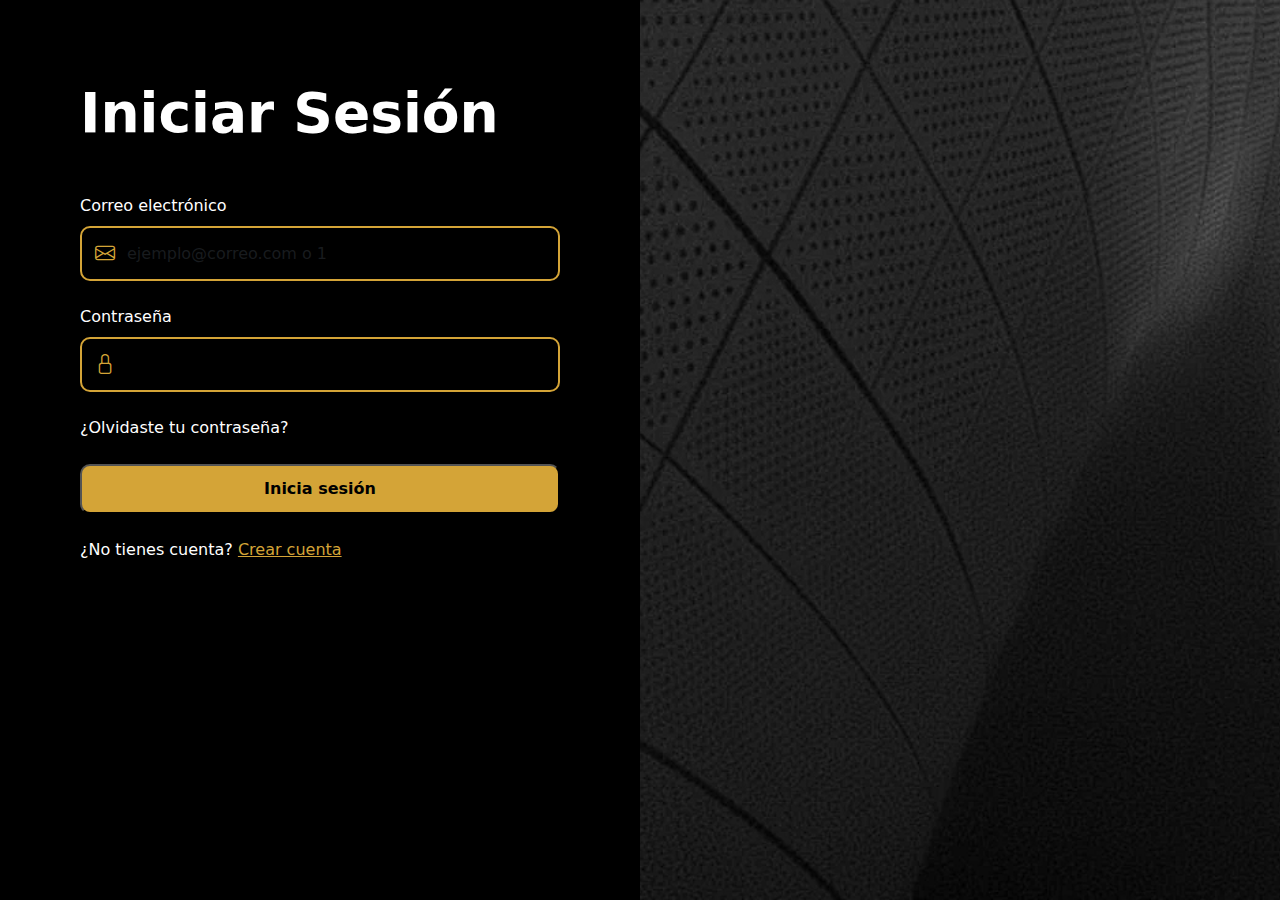
<file: index.html>
<!DOCTYPE html>
<html lang="en">
<head>
    <meta charset="UTF-8">
    <meta name="viewport" content="width=device-width, initial-scale=1.0">
    <title>Iniciar Sesión</title>
    <link href="https://cdn.jsdelivr.net/npm/bootstrap@5.3.2/dist/css/bootstrap.min.css" rel="stylesheet">
    <link href="https://cdn.jsdelivr.net/npm/bootstrap-icons@1.11.1/font/bootstrap-icons.css" rel="stylesheet">

    <style>
        body {
            margin: 0;
            padding: 0;
            background-color: black;
            color: white;
            height: 100vh;
            overflow: hidden;
        }

        .left-section {
            padding: 80px;
        }

        .right-section {
            background-image: url('login.png'); 
            background-size: cover;
            background-position: center;
            height: 100vh;
        }

        .input-custom {
            background-color: black !important;
            border: 2px solid #d4a437 !important;
            padding-left: 45px;
            color: white !important;
            height: 55px;
            border-radius: 10px;
        }

        .input-icon {
            position: absolute;
            left: 15px;
            top: 50%;
            transform: translateY(-50%);
            font-size: 20px;
            color: #d4a437;
        }

        .btn-login {
            background-color: #d4a437;
            color: black;
            font-weight: 600;
            height: 50px;
            border-radius: 10px;
            width: 100%;
        }

        input:-webkit-autofill {
            background-color: transparent !important;
            -webkit-box-shadow: 0 0 0 30px black inset !important;
            -webkit-text-fill-color: white !important;
        }

        .form-control,
        .form-control:focus {
            background-color: black !important;
            color: white !important;
            border: none;
            box-shadow: none;
        }

        .error-text {
            color: #ff6b6b;
            font-size: 15px;
            margin-bottom: 10px;
        }
    </style>
</head>

<body>

<div class="row g-0">
    <div class="col-md-6 left-section">
        <h1 class="mb-5" style="font-size: 55px; font-weight: 600;">Iniciar Sesión</h1>

        <div id="errorBox"></div>

        <form id="loginForm">

            <label class="mb-2">Correo electrónico</label>
            <div class="position-relative mb-4">
                <i class="bi bi-envelope input-icon"></i>
                <input type="text" id="email" class="form-control input-custom" placeholder="ejemplo@correo.com o 1">
            </div>

            <label class="mb-2">Contraseña</label>
            <div class="position-relative mb-4">
                <i class="bi bi-lock input-icon"></i>
                <input type="password" id="password" class="form-control input-custom">
            </div>

            <a href="restablecer_contra.html" style="color: white; text-decoration: none;">
                ¿Olvidaste tu contraseña?
            </a>

            <button type="submit" class="btn-login mt-4">Inicia sesión</button>

            <p class="mt-4">¿No tienes cuenta?
                <a href="registro.html" style="color: #d4a437;">Crear cuenta</a>
            </p>
        </form>
    </div>

    <div class="col-md-6 right-section"></div>
</div>

<script>
    document.getElementById("loginForm").addEventListener("submit", function(e){
        e.preventDefault();

        let correo = document.getElementById("email").value.trim();
        let contraseña = document.getElementById("password").value.trim();
        let cajaError = document.getElementById("errorBox");
        cajaError.innerHTML = "";

        if(correo === "" || contraseña === ""){
            cajaError.innerHTML = "<p class='error-text'>Llena todos los campos.</p>";
            return;
        }

        // Credenciales de emergencia / prueba (¡solo para desarrollo!)
        const usuarioPrueba = "1";
        const contraPrueba  = "1";

        if (correo === usuarioPrueba && contraseña === contraPrueba) {
            console.log("Acceso con credenciales de emergencia");

            // Datos ficticios para que el dashboard no se rompa
            localStorage.setItem("usuarioNombre", "Usuario");
            localStorage.setItem("usuarioApellidoP", "Prueba");
            localStorage.setItem("usuarioApellidoM", "Emergency");
            localStorage.setItem("usuarioRol", "1");           // o "admin" si tu sistema lo espera como texto
            localStorage.setItem("user", JSON.stringify({
                nombre: "Usuario",
                apellido_p: "Prueba",
                apellido_m: "Emergency",
                id_rol: 1,
                correo: "emergency@prueba.local"
            }));

            window.location.href = "dashboard.html";
            return;
        }

        // Validación de correo (solo si NO es el usuario de prueba)
        const validarCorreo = /^[^\s@]+@[^\s@]+\.[^\s@]+$/;
        if (!validarCorreo.test(correo)) {
            cajaError.innerHTML = "<p class='error-text'>Ingresa un correo válido.</p>";
            return;
        }

        if (contraseña.length < 6) {
            cajaError.innerHTML = "<p class='error-text'>La contraseña debe tener mínimo 6 caracteres.</p>";
            return;
        }

        // ---------------------------------
        //  LOGIN NORMAL (API)
        // ---------------------------------
        fetch("http://auraa.ddns.net:8000/getusuarios")
            .then(response => response.json())
            .then(lista => {

                const usuarioEncontrado = lista.find(u => 
                    u.correo === correo && u.contra === contraseña
                );

                if (usuarioEncontrado) {
                    console.log("Usuario encontrado:", usuarioEncontrado);

                    localStorage.setItem("usuarioNombre", usuarioEncontrado.nombre);
                    localStorage.setItem("usuarioApellidoP", usuarioEncontrado.apellido_p);
                    localStorage.setItem("usuarioApellidoM", usuarioEncontrado.apellido_m);
                    localStorage.setItem("usuarioRol", usuarioEncontrado.id_rol);
                    localStorage.setItem("user", JSON.stringify(usuarioEncontrado));

                    window.location.href = "dashboard.html";
                } else {
                    cajaError.innerHTML = "<p class='error-text'>Correo o contraseña incorrectos.</p>";
                }
            })
            .catch(error => {
                console.error("Error al conectar a la API:", error);
                cajaError.innerHTML = "<p class='error-text'>Error al conectar con el servidor.</p>";
            });

    });
</script>

</body>
</html>
</file>
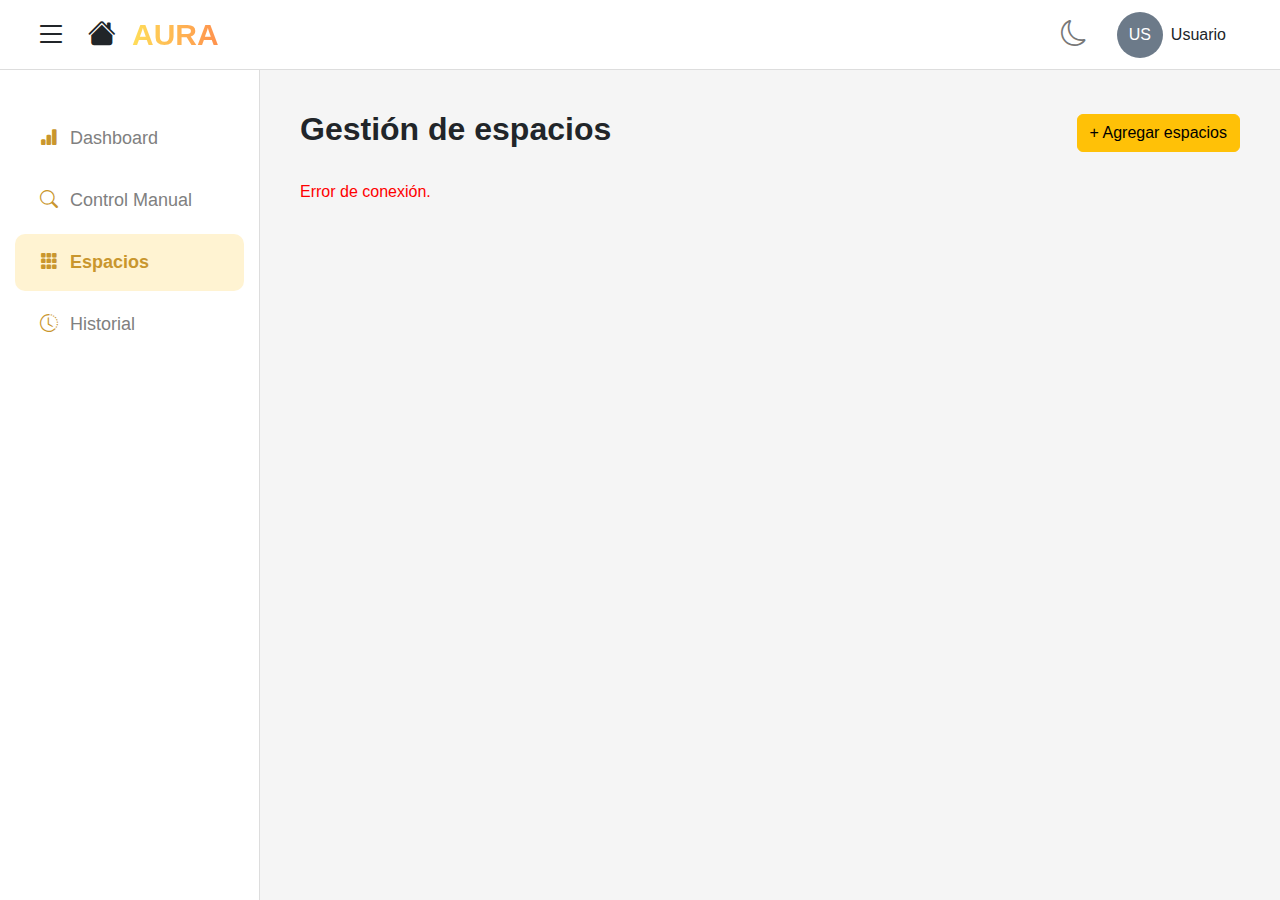
<file: gestion_espacios.html>
<!DOCTYPE html>
<html lang="es">
<head>
    <meta charset="UTF-8">
    <meta name="viewport" content="width=device-width, initial-scale=1.0">
    <title>AURA — Gestión de Espacios</title>
    <link rel="stylesheet" href="aurastyle.css">

    <link href="https://cdn.jsdelivr.net/npm/bootstrap@5.3.0/dist/css/bootstrap.min.css" rel="stylesheet">
    <link href="https://cdn.jsdelivr.net/npm/bootstrap-icons@1.10.5/font/bootstrap-icons.css" rel="stylesheet">

    <style>

        body {
            background-color: #f5f5f5;
            font-family: "Poppins", sans-serif;
            transition: 0.3s ease;
        }

        body.dark-mode {
            background-color: #111;
            color: #e6e6e6;
        }

        /* TOPBAR */
        .topbar {
            width: 100%;
            height: 70px;
            background: white;
            border-bottom: 1px solid #ddd;
            display: flex;
            align-items: center;
            padding: 0 30px;
            position: fixed;
            top: 0;
            left: 0;
            z-index: 10;
            transition: 0.3s ease;
        }

        /* Hover del botón hamburguesa */
#btnMenu {
    transition: .25s ease;
    border-radius: 8px;
    padding: 5px;
}

#btnMenu:hover {
    background: #f0f0f0;      /* claro */
    color: var(--gold-dark);
}

body.dark-mode #btnMenu:hover {
    background: #222;         /* oscuro */
    color: var(--gold-darkmode-text);
}

/* Hover del botón de modo oscuro */
#toggleDark {
    transition: .25s ease;
    padding: 6px;
    border-radius: 8px;
}

#toggleDark:hover {
    background: #f0f0f0;
    color: var(--gold-dark) !important;
}

body.dark-mode #toggleDark:hover {
    background: #222;
    color: var(--gold-darkmode-text) !important;
}



        body.dark-mode .topbar {
            background: #1a1a1a;
            border-bottom: 1px solid #333;
        }

        .logo-aura {
            font-size: 30px;
            font-weight: 700;
            background: linear-gradient(90deg, #FFDE59, #FF914D);
            -webkit-background-clip: text;
            -webkit-text-fill-color: transparent;
        }

        /* LUNA */
        .icon-darkmode {
            font-size: 26px;
            cursor: pointer;
            color: #777 !important;
            transition: 0.3s;
        }
        body.dark-mode .icon-darkmode {
            color: #ddd !important;
        }

        /*  SIDEBAR */
        .sidebar {
            width: 260px;
            background: white;
            position: fixed;
            top: 70px;
            bottom: 0;
            left: 0;
            border-right: 1px solid #ddd;
            padding-top: 35px;
            transition: 0.3s ease;
        }

        body.dark-mode .sidebar {
            background: #1a1a1a;
            border-right: 1px solid #333;
        }

        .sidebar a {
            color: #808080;
            font-size: 18px;
            padding: 15px 25px;
            display: flex;
            align-items: center;
            gap: 12px;
            text-decoration: none;
            border-radius: 10px;
            margin: 5px 15px;
            transition: 0.2s;
        }

        .sidebar a:hover {
            background: #f1f1f1;
        }

        body.dark-mode .sidebar a:hover {
            background: #222;
            color: #ddd;
        }

        .sidebar a.active {
            background: #FFF3D2;
            font-weight: 600;
            color: #C9962D;
        }

        body.dark-mode .sidebar a.active {
            background: #332b18;
            color: #e3c27d;
        }

        /*MAIN CONTENT */
        .main-content {
            margin-left: 260px;
            padding: 110px 40px;
        }

        .card-panel {
            background: white;
            border-radius: 18px;
            padding: 25px;
            box-shadow: 0 2px 8px rgba(0,0,0,0.08);
            min-height: 600px;
            transition: 0.3s;
        }

        body.dark-mode .card-panel {
            background: #1a1a1a;
            box-shadow: 0 2px 8px rgba(255,255,255,0.05);
        }

        /* FILTROS PARA QUE QUEDE BONISS */
        .filters-row {
            display: flex;
            flex-wrap: wrap;
            gap: 12px;
            margin-bottom: 15px;
        }

        .filter-box {
            background: white;
            padding: 6px 12px;
            border-radius: 25px;
            border: 1px solid #dedede;
            min-width: 160px;
            transition: 0.3s;
        }

        body.dark-mode .filter-box {
            background: #222;
            border-color: #444;
            color: #eee;
        }

        .filter-box select,
        .filter-box input {
            font-size: 13px;
            border: none;
            outline: none;
            background: transparent;
            color: inherit;
        }

        /* --------------------------
           BOTONES CSV / PDF
        --------------------------- */
        body.dark-mode .btn-success {
            background: #226622;
            border-color: #226622;
        }

        body.dark-mode .btn-danger {
            background: #772222;
            border-color: #772222;
        }

        /*TABLA OSCURA*/

        .tabla-dark {
            margin-top: 20px;
            background: white;
            padding: 20px;
            border-radius: 16px;
            border: 1px solid #ddd;
            overflow-y: auto;
            max-height: 430px;
            transition: 0.3s;
        }

        body.dark-mode .tabla-dark {
            background: #111;
            border: 1px solid #333;
        }

        .tabla-oscura {
            width: 100%;
            border-collapse: collapse;
        }

        .tabla-oscura th {
            background: #fafafa;
            padding: 14px;
            font-weight: bold;
            border-bottom: 2px solid #ccc;
            text-align: left;
        }

        body.dark-mode .tabla-oscura th {
            background: #222;
            border-bottom: 2px solid #444;
            color: #f5f5f5;
        }

        .tabla-oscura td {
            padding: 12px;
            border-bottom: 1px solid #eee;
        }

        body.dark-mode .tabla-oscura td {
            border-bottom: 1px solid #333;
            color: #e6e6e6;
        }

        .tabla-oscura tbody tr:hover {
            background: #f1f1f1;
        }

        body.dark-mode .tabla-oscura tbody tr:hover {
            background: #292929;
        }

        /* -----------------------------------------
   TARJETAS — MODO CLARO / MODO OSCURO
------------------------------------------ */

.space-card {
    background: white;
    border-radius: 18px;
    box-shadow: 0 2px 10px rgba(0,0,0,0.08);
    transition: 0.3s ease;
}

/* MODO OSCURO */
body.dark-mode .space-card {
    background: #1a1a1a;
    box-shadow: 0 2px 10px rgba(255,255,255,0.05);
    color: #e6e6e6;
}

/* Textos internos */
body.dark-mode .space-card p,
body.dark-mode .space-card h5 {
    color: #e6e6e6 !important;
}

/* Etiqueta de estado (Activo) */
.space-card .status-tag {
    background: #D9D9D9;
    color: #333;
    padding: 5px 12px;
    border-radius: 12px;
    font-size: 13px;
    font-weight: 600;
}

body.dark-mode .space-card .status-tag {
    background: #333;
    color: #eee;
}

/* Estado ambiental */
.space-card .estado-verde {
    color: green;
    font-weight: 600;
}

.space-card .estado-naranja {
    color: #E67E22;
    font-weight: 600;
}

.space-card .estado-rojo {
    color: #C0392B;
    font-weight: 600;
}

/* Estados en modo oscuro */
body.dark-mode .space-card .estado-verde {
    color: #7DFF7D !important;
}

body.dark-mode .space-card .estado-naranja {
    color: #FFB266 !important;
}

body.dark-mode .space-card .estado-rojo {
    color: #FF8080 !important;
}

/* Botón eliminar */
body.dark-mode .space-card .btn-danger {
    background: #552222 !important;
    color: #ffb3b3 !important;
    border: none !important;
}

/* ⭐ COLORES DORADOS */
:root {
    --gold-light: #FFF3D2;
    --gold-dark: #C9962D;
    --gold-darkmode-bg: #332b18;
    --gold-darkmode-text: #e3c27d;
}

/* ==========================
   MENÚ LATERAL — INTERACCIONES
========================== */

/* Hover: se vuelve dorado */
.sidebar a:hover {
    background: var(--gold-light) !important;
    color: var(--gold-dark) !important;
}

/* Hover en modo oscuro */
body.dark-mode .sidebar a:hover {
    background: var(--gold-darkmode-bg) !important;
    color: var(--gold-darkmode-text) !important;
}

/* Activo: queda dorado permanentemente */
.sidebar a.active {
    background: var(--gold-light) !important;
    color: var(--gold-dark) !important;
    font-weight: 600;
}

/* Activo en modo oscuro */
body.dark-mode .sidebar a.active {
    background: var(--gold-darkmode-bg) !important;
    color: var(--gold-darkmode-text) !important;
}

/* Ocultar sidebar en modo contraído */
        .sidebar.closed {
            left: -260px;
        }

/* Cuando el sidebar se cierra, el contenido se recorre */
        .main-content.closed {
            margin-left: 0 !important;
        }

    </style>


</head>

        <body>

    <!-- TOPBAR -->
            <div class="topbar d-flex justify-content-between">
                <div class="d-flex align-items-center gap-3">
                    <i id="btnMenu" class="bi bi-list fs-2" style="cursor:pointer;"></i>
                    <i class="bi bi-house-fill fs-3"></i>
                    <span class="logo-aura">AURA</span>
                </div>

                <div class="d-flex align-items-center gap-4">
            <!-- ICONO DE LUNA -->
                    <i class="bi bi-moon icon-darkmode" id="toggleDark"></i>

                    <div class="d-flex align-items-center gap-2">
                        <div id="circuloUsuario" 
                            style="background:#6C7A89; color:white; border-radius:50%; width:46px; height:46px; display:flex; justify-content:center; align-items:center;">
                            US
                        </div>

                        <span id="nombreUsuario">Usuario</span>
                    </div>

                    <i></i>
                </div>
            </div>

    <!-- SIDEBAR -->
            <div class="sidebar">
                <a href="dashboard.html"><i class="bi bi-bar-chart-fill" style="color:#C9962D;"></i> Dashboard</a>
                <a href="control_maual.html"><i class="bi bi-search" style="color:#C9962D;"></i> Control Manual</a>
                <a class="active" href="gestion_espacios.html"><i class="bi bi-grid-3x3-gap-fill" style="color:#C9962D;"></i> Espacios</a>
                <a href="historial_reportes.html"><i class="bi bi-clock-history" style="color:#C9962D;"></i> Historial</a>
            </div>

    <!-- CONTENIDO -->
     
            <div class="main-content">

    <!-- TÍTULO + BOTÓN -->
            <div class="d-flex justify-content-between align-items-center mb-4">
                <h2 style="font-weight:700;">Gestión de espacios</h2>

                <button id="btnMostrarForm" class="btn btn-warning"> + Agregar espacios</button>

            </div>

            <div id="formEspacio" style="display:none;" class="mt-4">

    <h3>Nuevo Espacio</h3>

    <input type="text" id="nombre" placeholder="Nombre del espacio" class="form-control mb-2">
    <input type="text" id="planta" placeholder="Planta" class="form-control mb-2">
    <input type="number" id="capacidad" placeholder="Capacidad" class="form-control mb-2">
    <input type="number" id="id_usuario" placeholder="ID del usuario encargado" class="form-control mb-3">

    <button id="btnAgregar" class="btn btn-success">Guardar espacio</button>

    <div id="msg" class="mt-3"></div>
</div>


    <!-- TARJETA DEL ESPACIO -->
     <div class="cards-container d-flex flex-wrap gap-4">
            <div class="space-card p-4 mb-4" 
                style="width:420px;">

        <!-- HEADER DE TARJETA -->
                <div class="d-flex justify-content-between align-items-center mb-2">
                    <h5 style="font-weight:600; margin:0;">Oficina A</h5>

                    <span style="
                        background:#539453;
                        padding:5px 12px;
                        border-radius:12px;
                        font-size:13px;
                        font-weight:600;
                    " class="status-tag">
                        Activo
                    </span>
                </div>

        <!-- SUBINFO -->
                <p class="m-0" style="font-size:14px; opacity:0.8;">
                    Planta: 2 | Capacidad: 8 personas
                </p>

                <div class="mt-3">
                    <p class="m-1"><strong>Sensores:</strong> <span>5 activos</span></p>
                    <p class="m-1"><strong>Dispositivos:</strong> <span>4 conectados</span></p>
                    <p class="m-1">
                        <strong>Estado Ambiental:</strong> 
                        <span style="color:green; font-weight:600;" class="estado-verde">Óptimo</span>
                    </p>
                </div>

        <!-- BOTONES -->
                <div class="d-flex gap-3 mt-3">
                    <button class="btn btn-primary"
                            style="padding:6px 14px; border-radius:8px;">
                        <i class="bi bi-pencil-square"></i> Editar
                    </button>

                    <button class="btn btn-danger"
                            style="padding:6px 14px; border-radius:8px; background:#F8D7DA; border:none; color:#C0392B;">
                        <i class="bi bi-trash"></i> Eliminar
                    </button>
                </div>

            </div>

            <!-- TARJETA 2 — AULA 1 -->
<div class="space-card p-4 mb-4"
     style="width:420px;">

    <!-- HEADER -->
    <div class="d-flex justify-content-between align-items-center mb-2">
        <h5 style="font-weight:600; margin:0;">Aula 1</h5>

        <span style="
            background:#539453;
            padding:5px 12px;
            border-radius:12px;
            font-size:13px;
            font-weight:600;
        ">
            Activo
        </span>
    </div>

    <!-- SUBINFO -->
    <p class="m-0" style="font-size:14px; opacity:0.8;">
        Planta: 1 | Capacidad: 30 personas
    </p>

    <div class="mt-3">
        <p class="m-1"><strong>Sensores:</strong> 5 activos</p>
        <p class="m-1"><strong>Dispositivos:</strong> 6 conectados</p>
        <p class="m-1">
            <strong>Estado Ambiental:</strong>
            <span style="color:#E67E22; font-weight:600;" class="estado-naranja">Regular</span>
        </p>
    </div>

    <!-- BOTONES -->
    <div class="d-flex gap-3 mt-3">
        <button class="btn btn-primary"
                style="padding:6px 14px; border-radius:8px;">
            <i class="bi bi-pencil-square"></i> Editar
        </button>

        <!-- <button class="btn btn-danger"
                style="padding:6px 14px; border-radius:8px; background:#F8D7DA; border:none; color:#C0392B;">
            <i class="bi bi-trash"></i> Eliminar
        </button> -->
    </div>

</div>


            </div> <!-- FIN DEL CONTAINER -->

        </div>


    
    <!-- SCRIPT MODO OSCURO -->
    <script>
(function () {
    const toggle = document.getElementById("toggleDark");
    if (!toggle) return; // por si no existe el elemento

    // 1) Al cargar la página: aplica el tema guardado
    const isDark = localStorage.getItem("modo-oscuro") === "true";
    if (isDark) {
        document.body.classList.add("dark-mode");
        // opcional: cambia el icono si usas iconos (ejemplo con bootstrap icons)
        if (toggle.classList.contains('bi-moon')) toggle.classList.replace('bi-moon', 'bi-sun');
    } else {
        // asegurar icono correcto cuando no está en dark
        if (toggle.classList.contains('bi-sun')) toggle.classList.replace('bi-sun', 'bi-moon');
    }

    // 2) Manejador de clic: alterna clase y guarda estado
    toggle.addEventListener('click', () => {
        const nowDark = document.body.classList.toggle('dark-mode');
        localStorage.setItem('modo-oscuro', nowDark);

        // opcional: cambiar icono entre luna/sol si usas clases bi
        if (nowDark) {
            if (toggle.classList.contains('bi-moon')) toggle.classList.replace('bi-moon', 'bi-sun');
        } else {
            if (toggle.classList.contains('bi-sun')) toggle.classList.replace('bi-sun', 'bi-moon');
        }
    });
})();
</script>


<script>
    const btnMenu = document.getElementById("btnMenu");
    const sidebar = document.querySelector(".sidebar");
    const mainContent = document.querySelector(".main-content");

    btnMenu.addEventListener("click", () => {
        sidebar.classList.toggle("closed");
        mainContent.classList.toggle("closed");
    });
</script>

<script>
async function cargarEspacios() {
    const contenedor = document.querySelector(".cards-container");

    // Limpiar contenido previo (importante para refrescar)
    contenedor.innerHTML = "<p style='color:gray;'>Cargando espacios...</p>";

    try {
        const respuesta = await fetch("http://auraa.ddns.net:8000/getespacios", {
            method: "GET",
            headers: { "Content-Type": "application/json" }
        });

        if (!respuesta.ok) {
            contenedor.innerHTML = "<p style='color:red;'>Error al obtener espacios.</p>";
            return;
        }

        const datos = await respuesta.json();

        // Limpiar ya con datos reales
        contenedor.innerHTML = "";

        if (datos.length === 0) {
            contenedor.innerHTML = "<p style='color:gray;'>No hay espacios registrados.</p>";
            return;
        }

        datos.forEach(espacio => {
            const card = document.createElement("div");
            card.classList.add("space-card", "p-4", "mb-4");
            card.style.width = "420px";

            card.innerHTML = `
                <div class="d-flex justify-content-between align-items-center mb-2">
                    <h5 style="font-weight:600; margin:0;">${espacio.nombre}</h5>

                    <span class="status-tag"
                        style="background:#539453; padding:5px 12px; border-radius:12px; font-size:13px; font-weight:600;">
                        Activo
                    </span>
                </div>

                <p class="m-0" style="font-size:14px; opacity:0.8;">
                    Planta: ${espacio.planta} | Capacidad: ${espacio.capacidad} personas
                </p>

                <div class="mt-3">
                    <p class="m-1"><strong>ID de espacio:</strong> ${espacio.id_espacio}</p>
                    <p class="m-1"><strong>ID usuario dueño:</strong> ${espacio.id_usuario}</p>
                </div>

                <div class="d-flex gap-3 mt-3">
                    <button class="btn btn-primary"
        style="padding:6px 14px; border-radius:8px;"
        onclick="editarEspacio(${espacio.id_espacio})">
    <i class="bi bi-pencil-square"></i> Editar
</button>


                   
                </div>
            `;

            contenedor.appendChild(card);
        });

    } catch (error) {
        console.error("Error al cargar espacios:", error);
        contenedor.innerHTML = "<p style='color:red;'>Error de conexión.</p>";
    }
}

//   FUNCIÓN PARA ELIMINAR ESPACIOS
function eliminarEspacio(id_espacio) {

    if (!confirm("¿Seguro que quieres eliminar este espacio?")) return;

    // 1️⃣ Primero obtenemos los DATOS DEL ESPACIO
    fetch("http://auraa.ddns.net:8000/getespacio", {
        method: "POST",
        headers: { "Content-Type": "application/json" },
        body: JSON.stringify({ id_espacio: id_espacio })
    })
    .then(res => res.json())
    .then(espacio => {

        // 2️⃣ Extraemos cada campo individualmente
        const id     = espacio.id_espacio;
        const nombre = espacio.nombre;
        const planta = espacio.planta;
        const capacidad = espacio.capacidad;
        const id_usuario = espacio.id_usuario;

        console.log("ID:", id);
        console.log("Nombre:", nombre);
        console.log("Planta:", planta);
        console.log("Capacidad:", capacidad);
        console.log("Usuario:", id_usuario);

        // 3️⃣ Enviamos todos los campos UNO POR UNO al backend
        return fetch("http://auraa.ddns.net:8000/delespacio", {
            method: "POST",
            headers: { "Content-Type": "application/json" },
            body: JSON.stringify({
                id_espacio: id,
                nombre: nombre,
                planta: planta,
                capacidad: capacidad,
                id_usuario: id_usuario
            })
        });

    })
    .then(res => res.json())
    .then(data => {
        console.log("Respuesta del backend al eliminar:", data);
        alert(data.mensaje || "Espacio eliminado.");
        cargarEspacios();
    })
    .catch(error => {
        console.error("Error al eliminar:", error);
        alert("Error al intentar eliminar el espacio.");
    });

}







// Llamar la API al cargar la página
document.addEventListener("DOMContentLoaded", cargarEspacios);
</script>

<script>
const nombre = localStorage.getItem("usuarioNombre") || "";
const apellido = localStorage.getItem("usuarioApellido") || "";

// Elementos
const spanUsuario = document.getElementById("nombreUsuario");
const circulo = document.getElementById("circuloUsuario");

// Mostrar nombre completo
let nombreCompleto = nombre;
if (apellido) nombreCompleto += " " + apellido;
spanUsuario.textContent = nombreCompleto || "Usuario";

// Función para obtener dos iniciales siempre
function obtenerIniciales(nombre, apellido) {
    let iniciales = "";

    if (nombre && apellido) {
        // Caso normal: nombre + apellido
        iniciales = nombre.charAt(0) + apellido.charAt(0);
    } else if (nombre) {
        // Solo nombre
        iniciales = nombre.substring(0, 2);
    } else if (apellido) {
        // Solo apellido
        iniciales = apellido.substring(0, 2);
    } else {
        // Ninguno
        iniciales = "US";
    }

    return iniciales.toUpperCase();
}

// Mostrar iniciales en el círculo
circulo.textContent = obtenerIniciales(nombre, apellido);
</script>

<script>
// Mostrar formulario al presionar el botón
document.getElementById("btnMostrarForm").addEventListener("click", () => {
    document.getElementById("formEspacio").style.display = "block";
});

// Guardar nuevo espacio
document.getElementById("btnAgregar").addEventListener("click", function () {

    const payload = {
        nombre: document.getElementById("nombre").value,
        planta: document.getElementById("planta").value,
        capacidad: document.getElementById("capacidad").value,
        id_usuario: document.getElementById("id_usuario").value
    };

    if (editandoId === null) {
        // AGREGAR
        fetch("http://auraa.ddns.net:8000/addespacio", {
            method: "POST",
            headers: {"Content-Type": "application/json"},
            body: JSON.stringify(payload)
        }).then(() => cargarEspacios());

    } else {
        // EDITAR
        payload.id_espacio = editandoId;

        fetch("http://auraa.ddns.net:8000/updateespacio", {
            method: "POST",
            headers: {"Content-Type": "application/json"},
            body: JSON.stringify(payload)
        }).then(() => {
            editandoId = null;
            document.getElementById("btnAgregar").innerText = "Guardar espacio";
            cargarEspacios();
        });
    }
});


function mostrarFormularioEdicion(espacio) {

    // Llenar los campos del formulario con los datos existentes
    document.getElementById("edit-id").value = espacio.id_espacio;
    document.getElementById("edit-nombre").value = espacio.nombre;
    document.getElementById("edit-planta").value = espacio.planta;
    document.getElementById("edit-capacidad").value = espacio.capacidad;
    document.getElementById("edit-id-usuario").value = espacio.id_usuario;

    // Mostrar el formulario
    document.getElementById("editFormContainer").style.display = "block";
}

function editarEspacio() {
    const id = document.getElementById("edit-id").value;
    const nombre = document.getElementById("edit-nombre").value;
    const planta = document.getElementById("edit-planta").value;
    const capacidad = document.getElementById("edit-capacidad").value;
    const idUsuario = document.getElementById("edit-id-usuario").value;

    const datos = {
        id_espacio: Number(id),
        nombre: nombre,
        planta: planta,
        capacidad: Number(capacidad),
        id_usuario: Number(idUsuario)
    };

    fetch("http://auraa.ddns.net:8000/updateespacio", {
        method: "POST",
        headers: { "Content-Type": "application/json" },
        body: JSON.stringify(datos)
    })
    .then(res => res.json())
    .then(data => {

        if (data.status === "ok") {
            alert("Espacio actualizado correctamente.");
            document.getElementById("editFormContainer").style.display = "none";
            cargarEspacios(); // vuelve a cargar la lista
        } else {
            alert("Error: " + (data.message || "No se pudo actualizar el espacio"));
        }

    })
    .catch(err => {
        console.error("Error al actualizar:", err);
        alert("No se pudo conectar con el servidor.");
    });
}

</script>

<script>
    function editarEspacio(id) {
    fetch("http://auraa.ddns.net:8000/getespacioid?id=" + id)
    .then(res => res.json())
    .then(espacio => {
        // Mostrar formulario
        document.getElementById("formEspacio").style.display = "block";

        // Rellenar inputs
        document.getElementById("nombre").value = espacio.nombre;
        document.getElementById("planta").value = espacio.planta;
        document.getElementById("capacidad").value = espacio.capacidad;
        document.getElementById("id_usuario").value = espacio.id_usuario;

        // Guardar ID en una variable global
        window.idEditando = id;

        // Cambiar texto del botón
        document.getElementById("btnAgregar").innerText = "Guardar cambios";
    });
}

document.getElementById("btnAgregar").addEventListener("click", function() {
    const datos = {
        nombre: nombre.value,
        planta: planta.value,
        capacidad: capacidad.value,
        id_usuario: id_usuario.value
    };

    if (window.idEditando) {
        // EDITAR
        datos.id_espacio = window.idEditando;
        fetch("http://auraa.ddns.net:8000/updateespacio", {
            method: "POST",
            headers: { "Content-Type": "application/json" },
            body: JSON.stringify(datos)
        })
        .then(r => r.json())
        .then(() => {
            alert("Espacio actualizado");
            window.idEditando = null;
            location.reload();
        });

    } else {
        // AGREGAR
        fetch("http://auraa.ddns.net:8000/insertespacio", {
            method: "POST",
            headers: { "Content-Type": "application/json" },
            body: JSON.stringify(datos)
        })
        .then(r => r.json())
        .then(() => {
            alert("Espacio agregado");
            location.reload();
        });
    }
});

let editandoId = null;

function editarEspacio(id) {
    fetch("http://auraa.ddns.net:8000/getespacio", {
        method: "POST",
        headers: {"Content-Type": "application/json"},
        body: JSON.stringify({ id_espacio: id })
    })
    .then(res => res.json())
    .then(data => {
        editandoId = id;

        // Mostrar formulario
        document.getElementById("formEspacio").style.display = "block";

        // Colocar datos en inputs
        document.getElementById("nombre").value = data.nombre;
        document.getElementById("planta").value = data.planta;
        document.getElementById("capacidad").value = data.capacidad;
        document.getElementById("id_usuario").value = data.id_usuario;

        // Cambiar texto del botón
        document.getElementById("btnAgregar").innerText = "Actualizar espacio";
    });
}

</script>

</body>
</html>
</file>
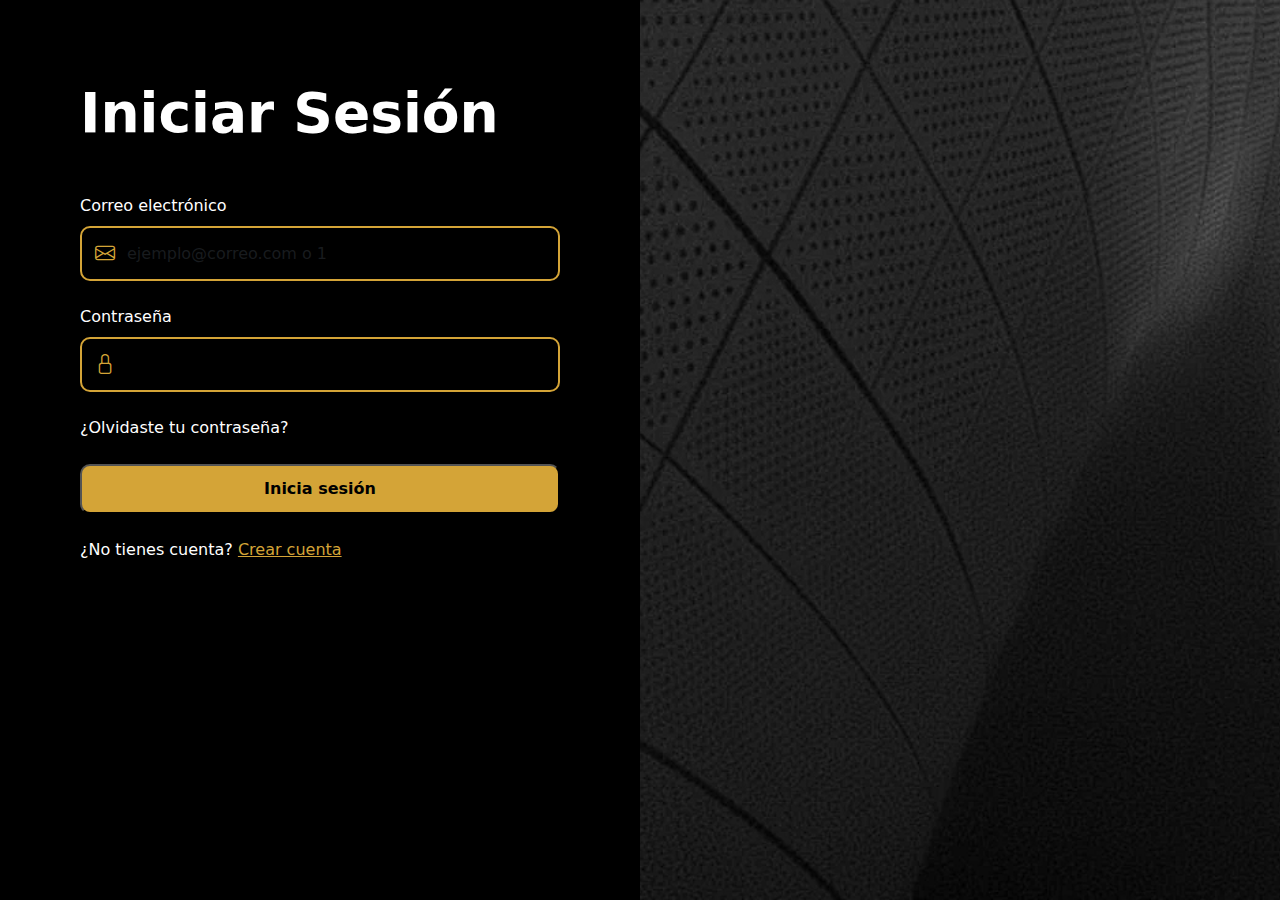
<file: login.html>
<!DOCTYPE html>
<html lang="en">
<head>
    <meta charset="UTF-8">
    <meta name="viewport" content="width=device-width, initial-scale=1.0">
    <title>Iniciar Sesión</title>
    <link href="https://cdn.jsdelivr.net/npm/bootstrap@5.3.2/dist/css/bootstrap.min.css" rel="stylesheet">
    <link href="https://cdn.jsdelivr.net/npm/bootstrap-icons@1.11.1/font/bootstrap-icons.css" rel="stylesheet">

    <style>
        body {
            margin: 0;
            padding: 0;
            background-color: black;
            color: white;
            height: 100vh;
            overflow: hidden;
        }

        .left-section {
            padding: 80px;
        }

        .right-section {
            background-image: url('login.png'); 
            background-size: cover;
            background-position: center;
            height: 100vh;
        }

        .input-custom {
            background-color: black !important;
            border: 2px solid #d4a437 !important;
            padding-left: 45px;
            color: white !important;
            height: 55px;
            border-radius: 10px;
        }

        .input-icon {
            position: absolute;
            left: 15px;
            top: 50%;
            transform: translateY(-50%);
            font-size: 20px;
            color: #d4a437;
        }

        .btn-login {
            background-color: #d4a437;
            color: black;
            font-weight: 600;
            height: 50px;
            border-radius: 10px;
            width: 100%;
        }

        input:-webkit-autofill {
            background-color: transparent !important;
            -webkit-box-shadow: 0 0 0 30px black inset !important;
            -webkit-text-fill-color: white !important;
        }

        .form-control,
        .form-control:focus {
            background-color: black !important;
            color: white !important;
            border: none;
            box-shadow: none;
        }

        .error-text {
            color: #ff6b6b;
            font-size: 15px;
            margin-bottom: 10px;
        }
    </style>
</head>

<body>

<div class="row g-0">
    <div class="col-md-6 left-section">
        <h1 class="mb-5" style="font-size: 55px; font-weight: 600;">Iniciar Sesión</h1>

        <div id="errorBox"></div>

        <form id="loginForm">

            <label class="mb-2">Correo electrónico</label>
            <div class="position-relative mb-4">
                <i class="bi bi-envelope input-icon"></i>
                <input type="text" id="email" class="form-control input-custom" placeholder="ejemplo@correo.com o 1">
            </div>

            <label class="mb-2">Contraseña</label>
            <div class="position-relative mb-4">
                <i class="bi bi-lock input-icon"></i>
                <input type="password" id="password" class="form-control input-custom">
            </div>

            <a href="restablecer_contra.html" style="color: white; text-decoration: none;">
                ¿Olvidaste tu contraseña?
            </a>

            <button type="submit" class="btn-login mt-4">Inicia sesión</button>

            <p class="mt-4">¿No tienes cuenta?
                <a href="registro.html" style="color: #d4a437;">Crear cuenta</a>
            </p>
        </form>
    </div>

    <div class="col-md-6 right-section"></div>
</div>

<script>
    document.getElementById("loginForm").addEventListener("submit", function(e){
        e.preventDefault();

        let correo = document.getElementById("email").value.trim();
        let contraseña = document.getElementById("password").value.trim();
        let cajaError = document.getElementById("errorBox");
        cajaError.innerHTML = "";

        if(correo === "" || contraseña === ""){
            cajaError.innerHTML = "<p class='error-text'>Llena todos los campos.</p>";
            return;
        }

        // Credenciales de emergencia / prueba (¡solo para desarrollo!)
        const usuarioPrueba = "1";
        const contraPrueba  = "1";

        if (correo === usuarioPrueba && contraseña === contraPrueba) {
            console.log("Acceso con credenciales de emergencia");

            // Datos ficticios para que el dashboard no se rompa
            localStorage.setItem("usuarioNombre", "Usuario");
            localStorage.setItem("usuarioApellidoP", "Prueba");
            localStorage.setItem("usuarioApellidoM", "Emergency");
            localStorage.setItem("usuarioRol", "1");           // o "admin" si tu sistema lo espera como texto
            localStorage.setItem("user", JSON.stringify({
                nombre: "Usuario",
                apellido_p: "Prueba",
                apellido_m: "Emergency",
                id_rol: 1,
                correo: "emergency@prueba.local"
            }));

            window.location.href = "dashboard.html";
            return;
        }

        // Validación de correo (solo si NO es el usuario de prueba)
        const validarCorreo = /^[^\s@]+@[^\s@]+\.[^\s@]+$/;
        if (!validarCorreo.test(correo)) {
            cajaError.innerHTML = "<p class='error-text'>Ingresa un correo válido.</p>";
            return;
        }

        if (contraseña.length < 6) {
            cajaError.innerHTML = "<p class='error-text'>La contraseña debe tener mínimo 6 caracteres.</p>";
            return;
        }

        // ---------------------------------
        //  LOGIN NORMAL (API)
        // ---------------------------------
        fetch("http://auraa.ddns.net:8000/getusuarios")
            .then(response => response.json())
            .then(lista => {

                const usuarioEncontrado = lista.find(u => 
                    u.correo === correo && u.contra === contraseña
                );

                if (usuarioEncontrado) {
                    console.log("Usuario encontrado:", usuarioEncontrado);

                    localStorage.setItem("usuarioNombre", usuarioEncontrado.nombre);
                    localStorage.setItem("usuarioApellidoP", usuarioEncontrado.apellido_p);
                    localStorage.setItem("usuarioApellidoM", usuarioEncontrado.apellido_m);
                    localStorage.setItem("usuarioRol", usuarioEncontrado.id_rol);
                    localStorage.setItem("user", JSON.stringify(usuarioEncontrado));

                    window.location.href = "dashboard.html";
                } else {
                    cajaError.innerHTML = "<p class='error-text'>Correo o contraseña incorrectos.</p>";
                }
            })
            .catch(error => {
                console.error("Error al conectar a la API:", error);
                cajaError.innerHTML = "<p class='error-text'>Error al conectar con el servidor.</p>";
            });

    });
</script>

</body>
</html>
</file>
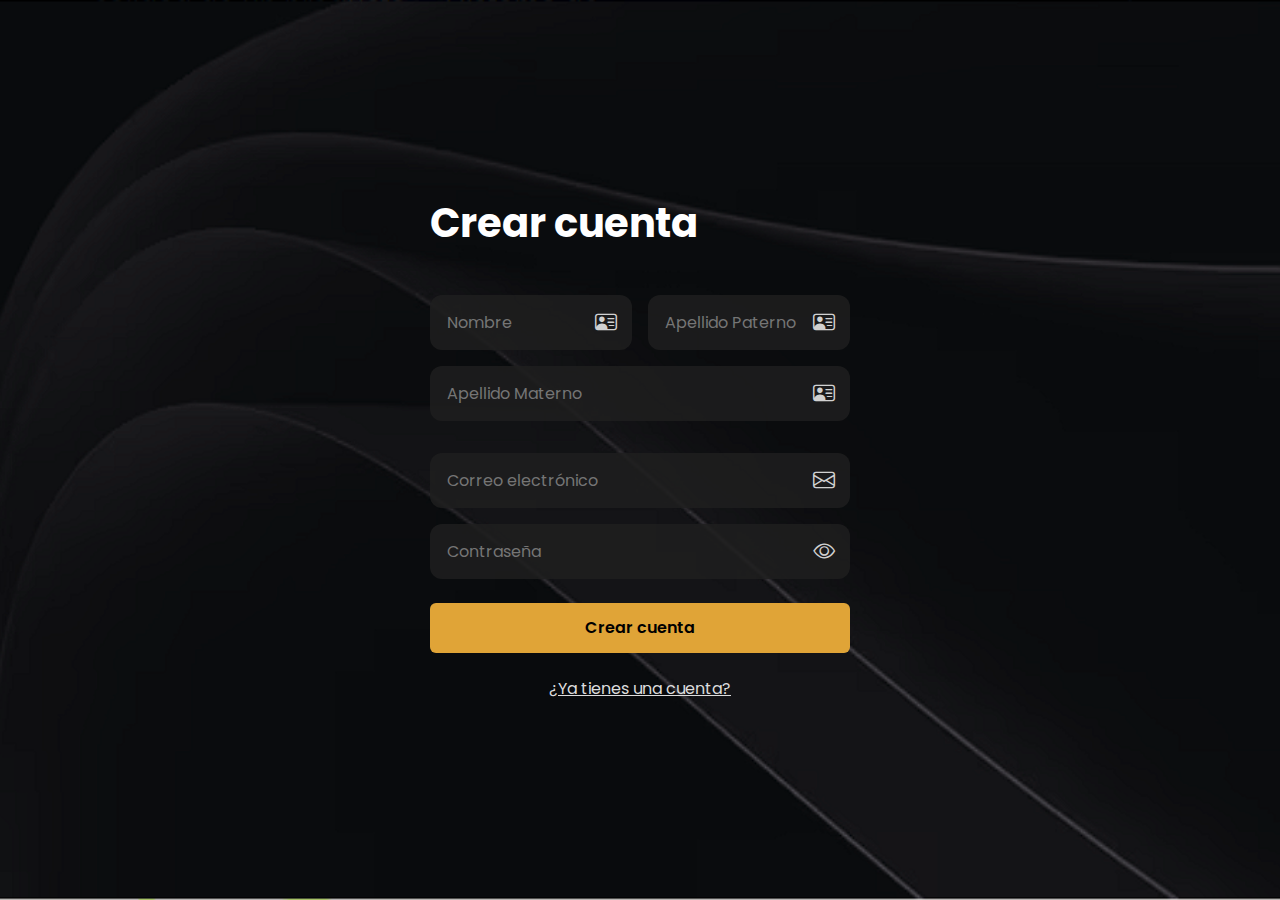
<file: registro.html>
<!DOCTYPE html>
<html lang="es">
<head>
    <meta charset="UTF-8">
    <title>Registro</title>

    <link rel="stylesheet" href="https://cdn.jsdelivr.net/npm/bootstrap@5.3.3/dist/css/bootstrap.min.css">
    <link rel="stylesheet" href="https://cdn.jsdelivr.net/npm/bootstrap-icons@1.11.3/font/bootstrap-icons.css">
    <link href="https://fonts.googleapis.com/css2?family=Poppins:wght@300;400;600&display=swap" rel="stylesheet">

    <style>
        body {
            margin: 0;
            padding: 0;
            height: 100vh;
            font-family: "Poppins", sans-serif;
            color: white;
            background: url("registro.png") no-repeat center center fixed;
            background-size: cover;

            display: flex;
            justify-content: center;
            align-items: center;
        }

        .form-container {
            width: 420px;
            margin-right: 0;
        }

        .input-group-custom {
            background: rgba(31,31,31,0.85);
            border-radius: 12px;
            padding: 12px 15px;
            height: 55px;
            display: flex;
            justify-content: space-between;
            align-items: center;
        }

        .input-group-custom input {
            background: transparent;
            border: none;
            color: white;
            width: 100%;
            font-size: 16px;
        }

        .input-group-custom input:focus {
            box-shadow: none;
            color: white;
        }

        .input-icon {
            color: #d1d1d1;
            font-size: 22px;
            margin-left: 10px;
        }

        .btn-register {
            background-color: #E0A437;
            border: none;
            color: black;
            font-weight: 600;
            height: 50px;
        }

        .btn-register:hover {
            background-color: #c38c2f;
        }

        .error-text {
            font-size: 14px;
            color: #ff6b6b;
            margin-top: 5px;
        }

        a { color: #ddd; }

        .success-text {
    font-size: 14px;
    color: #4CAF50; /* Verde */
    margin-top: 5px;
}

    </style>
</head>

<body>

    <div class="form-container">

        <h1 class="fw-bold mb-5">Crear cuenta</h1>

        <div id="errorBox"></div>

        <form id="registerForm">

            <div class="row g-3 mb-3">
                <div class="col">
                    <div class="input-group-custom">
                        <input type="text" id="firstName" placeholder="Nombre">
                        <i class="bi bi-person-vcard input-icon"></i>
                    </div>
                </div>

                <div class="col">
                    <div class="input-group-custom">
                        <input type="text" id="lastName" placeholder="Apellido Paterno">
                        <i class="bi bi-person-vcard input-icon"></i>
                    </div>
                </div>

                <div class="mb-3">
                    <div class="input-group-custom">
                        <input type="text" id="apellidoM" placeholder="Apellido Materno">
                        <i class="bi bi-person-vcard input-icon"></i>
                    </div>
                </div>
            </div>

            <div class="mb-3">
                <div class="input-group-custom">
                    <input type="email" id="email" placeholder="Correo electrónico">
                    <i class="bi bi-envelope input-icon"></i>
                </div>
            </div>

            <div class="mb-4">
                <div class="input-group-custom">
                    <input type="password" id="password" placeholder="Contraseña">
                    <i class="bi bi-eye input-icon"></i>
                </div>
            </div>

            <button class="btn btn-register w-100">Crear cuenta</button>

            <div class="mt-4 text-center">
                <a href="login.html">¿Ya tienes una cuenta?</a>
            </div>

        </form>

    </div>


<script>
    document.getElementById("registerForm").addEventListener("submit", async function(e){
        e.preventDefault();

        let nombre = document.getElementById("firstName").value.trim();
        let apellido = document.getElementById("lastName").value.trim();
        let apellidoM = document.getElementById("apellidoM").value.trim();
        let correo = document.getElementById("email").value.trim();
        let contraseña = document.getElementById("password").value.trim();
        let cajaError = document.getElementById("errorBox");
        cajaError.innerHTML = "";
        let rol = 1;

        function mostrarError(msg){
            cajaError.innerHTML = `<p class='error-text'>${msg}</p>`;
        }

        // VALIDACIONES
        const validarNombre = /^[A-Za-zÁÉÍÓÚáéíóúñÑ ]+$/;

        if(nombre === "" || apellido === "" || correo === "" || contraseña === ""){
            mostrarError("Todos los campos son obligatorios.");
            return;
        }

        if(!validarNombre.test(nombre)){
            mostrarError("El nombre no puede contener números.");
            return;
        }

        if(!validarNombre.test(apellido)){
            mostrarError("El apellido no puede contener números.");
            return;
        }

        const validarCorreo = /^[^\s@]+@[^\s@]+\.[^\s@]+$/;
        if(!validarCorreo.test(correo)){
            mostrarError("Ingresa un correo válido.");
            return;
        }

        if(contraseña.length < 6){
            mostrarError("La contraseña debe tener mínimo 6 caracteres.");
            return;
        }

        if(!/[A-Z]/.test(contraseña)){
            mostrarError("La contraseña debe contener al menos una letra mayúscula.");
            return;
        }

        if(!/[0-9]/.test(contraseña)){
            mostrarError("La contraseña debe contener al menos un número.");
            return;
        }

        if(/\s/.test(contraseña)){
            mostrarError("La contraseña no puede contener espacios.");
            return;
        }

        // ================================
        // 🔥 AQUÍ SE HACE LA PETICIÓN A LA API
        // ================================

        const apiURL = "http://auraa.ddns.net:8000/insertusuario";

        const data = {
            nombre: nombre,
            apellido_p: apellido,
            apellido_m: apellidoM,
            correo: correo,
            contra: contraseña,
            id_rol: rol
        };

        try {
            const respuesta = await fetch(apiURL, {
                method: "POST",
                headers: {
                    "Content-Type": "application/json"
                },
                body: JSON.stringify(data)
            });

            const resultado = await respuesta.json();

            // Si la API responde con error
            if(!respuesta.ok){
                mostrarError(resultado.message || "Error en el registro.");
                return;
            }

            // Si la API responde correctamente
            cajaError.innerHTML = `<p class='success-text'>Cuenta creada correctamente.</p>`;

            // Opcional: redirigir después de 2 segundos
            setTimeout(() => {
                window.location.href = "login.html";
            }, 2000);


        } catch (error) {
            console.error("Error al conectar con la API:", error);
            mostrarError("No se pudo conectar con el servidor.");
        }

    });
</script>


</body>
</html>
</file>
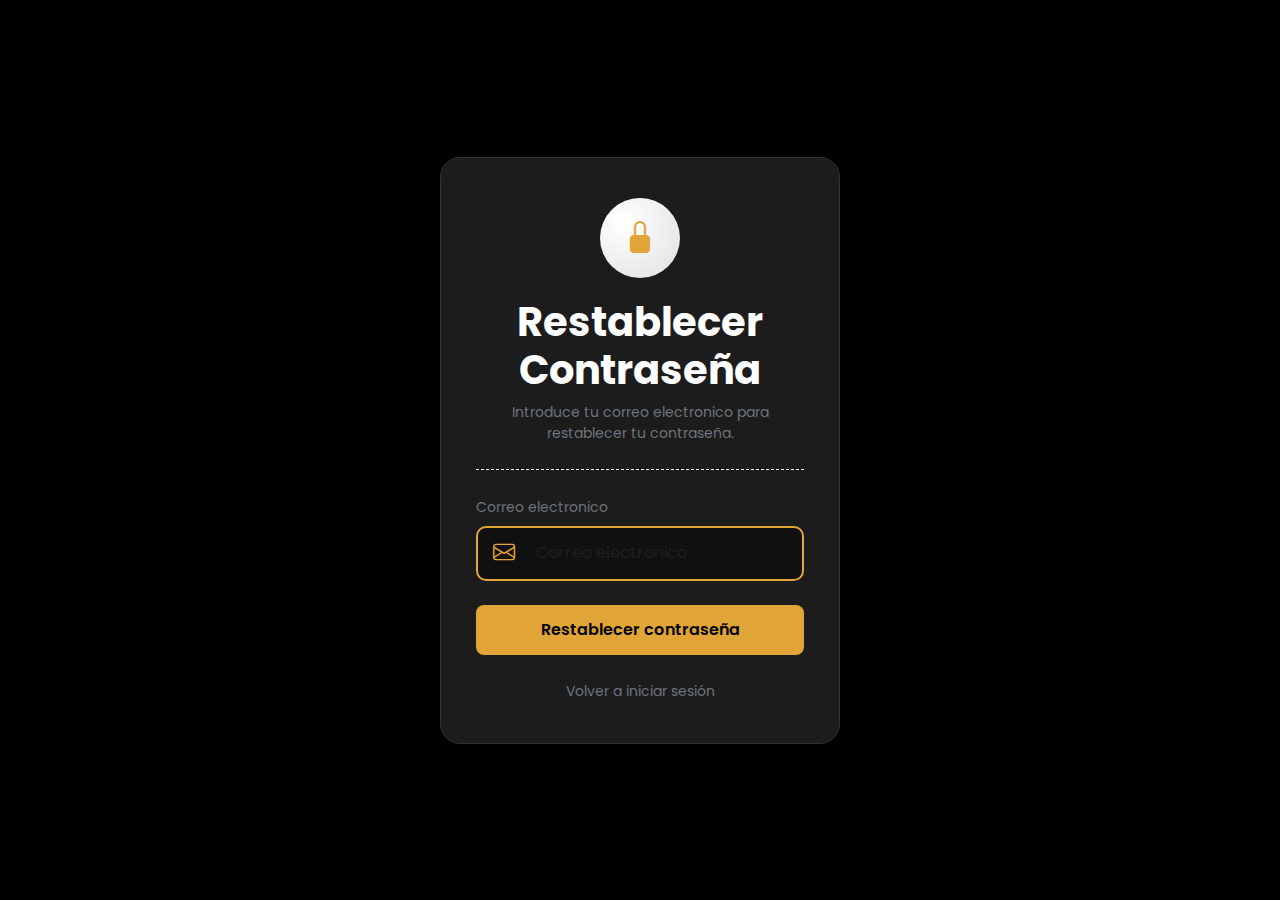
<file: restablecer_contra.html>
<!DOCTYPE html>
<html lang="es">
<head>
    <meta charset="UTF-8">
    <meta name="viewport" content="width=device-width, initial-scale=1.0">
    <title>Restablecer contraseña</title>
    <link rel="stylesheet" href="https://cdn.jsdelivr.net/npm/bootstrap@5.3.3/dist/css/bootstrap.min.css">
    <link rel="stylesheet" href="https://cdn.jsdelivr.net/npm/bootstrap-icons@1.11.3/font/bootstrap-icons.css">
    <link href="https://fonts.googleapis.com/css2?family=Poppins:wght@300;400;600&display=swap" rel="stylesheet">

    <style>
        body {
            background: black;
            color: white;
            height: 100vh;
            display: flex;
            justify-content: center;
            align-items: center;
            font-family: "Poppins", sans-serif;
            margin: 0;
        }

        .reset-box {
            background: #1c1c1c;
            padding: 40px 35px;
            border-radius: 20px;
            width: 400px;
            border: 1px solid #333;
            position: relative;
            box-shadow: 0 10px 30px rgba(0,0,0,0.5);
        }

        .icon-container {
            width: 80px;
            height: 80px;
            background: radial-gradient(circle at 30% 30%, #ffffff, #e0e0e0);
            border-radius: 50%;
            display: flex;
            align-items: center;
            justify-content: center;
            margin: 0 auto 20px auto;
        }

        .icon-container i {
            font-size: 32px;
            color: #E0A437;
        }

        .dashed-separator {
            border-top: 1px dashed white;
            margin: 25px 0;
        }

        .input-group {
            border: 2px solid #E0A437;
            border-radius: 10px;
            padding-left: 15px;
            background: #111;
            height: 55px;
            display: flex;
            align-items: center;
        }

        .input-icon {
            font-size: 22px;
            color: #E0A437;
            margin-right: 10px;
        }

        .form-control {
            background: transparent;
            border: none;
            color: white;
        }

        .btn-reset {
            background-color: #E0A437;
            border: none;
            color: black;
            font-weight: 600;
            height: 50px;
            border-radius: 8px;
        }

        .error-text {
            color: #ff6b6b;
            font-size: 14px;
            margin-bottom: 10px;
        }
    </style>
</head>

<body>

    <div class="reset-box">

        <div class="icon-container">
            <i class="bi bi-lock-fill"></i>
        </div>

        <h1 class="fw-bold mb-2 text-center">Restablecer Contraseña</h1>
        <p class="text-center text-secondary mb-0" style="font-size: 14px;">
            Introduce tu correo electronico para restablecer tu contraseña.
        </p>

        <div class="dashed-separator"></div>

        <div id="errorBox"></div>

        <form id="resetForm">
            <label class="mb-2 text-secondary" style="font-size: 14px;">Correo electronico</label>
            <div class="input-group mb-4">
                <i class="bi bi-envelope input-icon"></i>
                <input type="email" id="email" class="form-control" placeholder="Correo electronico">
            </div>

            <button class="btn btn-reset w-100">Restablecer contraseña</button>
        </form>

        <div class="mt-4 text-center">
            <a href="login.html" class="text-secondary text-decoration-none small">Volver a iniciar sesión</a>
        </div>

    </div>

<script>
document.getElementById("resetForm").addEventListener("submit", function(e){
    e.preventDefault();

    let correo = document.getElementById("email").value.trim();
    let cajaError = document.getElementById("errorBox");
    cajaError.innerHTML = "";

    const validarCorreo = /^[^\s@]+@[^\s@]+\.[^\s@]+$/;

    if (correo === "") {
        cajaError.innerHTML = "<p class='error-text'>Ingresa un correo.</p>";
        return;
    }

    if (!validarCorreo.test(correo)) {
        cajaError.innerHTML = "<p class='error-text'>Ingresa un correo válido.</p>";
        return;
    }

    // ----------------------------
    // 1️⃣ Buscar usuario
    // ----------------------------
    fetch("http://auraa.ddns.net:8000/getusuarios")
    .then(res => res.json())
    .then(lista => {

        console.log("Usuarios recibidos:", lista);

        const usuario = lista.find(u => u.correo === correo);

        console.log("Usuario encontrado:", usuario);

        if (!usuario) {
            cajaError.innerHTML = "<p class='error-text'>Este correo no está registrado.</p>";
            return;
        }

        let nuevaContra = prompt("Escribe la nueva contraseña:");

        if (!nuevaContra || nuevaContra.length < 6) {
            alert("La contraseña debe tener al menos 6 caracteres.");
            return;
        }

        // Aquí cambia el id según venga en la API
        const userId = usuario.id_usuario;

        console.log("ID detectado:", userId);

        if (!userId) {
            alert("ERROR: No se encontró el ID del usuario en el servidor.");
            return;
        }

        const data = {
    id_usuario: usuario.id_usuario,
    nombre: usuario.nombre,
    apellido_p: usuario.apellido_p,
    apellido_m: usuario.apellido_m,
    correo: usuario.correo,
    contra: nuevaContra,   // AQUÍ SE CAMBIA ✔
    id_rol: usuario.id_rol
};

fetch(`http://auraa.ddns.net:8000/updateusuario/${usuario.id_usuario}`, {
    method: "POST",
    headers: { "Content-Type": "application/json" },
    body: JSON.stringify(data)
})
.then(r => r.json())
.then(resp => {
    console.log("Respuesta del servidor:", resp);
    alert("Contraseña actualizada correctamente.");
    window.location.href = "login.html";
})
.catch(err => {
    console.error("Error:", err);
    cajaError.innerHTML = "<p class='error-text'>Error al actualizar la contraseña.</p>";
});


    })

});

</script>


</body>
</html>
</file>
<file: aurastyle.css>
body {
            background-color: #f5f5f5;
            transition: .3s;
            font-family: "Poppins", sans-serif;
        }

        body.dark {
            background-color: #111 !important;
            color: #eee;
        }
        .topbar {
            width: 100%;
            height: 70px;
            background: white;
            border-bottom: 1px solid #ddd;
            display: flex;
            align-items: center;
            padding: 0 30px;
            position: fixed;
            top: 0;
            left: 0;
            z-index: 10;
            transition: .3s;
        }

        /* Hover del botón hamburguesa */
#btnMenu {
    transition: .25s ease;
    border-radius: 8px;
    padding: 5px;
}

#btnMenu:hover {
    background: #f0f0f0;      /* claro */
    color: var(--gold-dark);
}

body.dark #btnMenu:hover {
    background: #222;         /* oscuro */
    color: var(--gold-darkmode-text);
}

/* Hover del botón de modo oscuro */
#toggleDark {
    transition: .25s ease;
    padding: 6px;
    border-radius: 8px;
}

#toggleDark:hover {
    background: #f0f0f0;
    color: var(--gold-dark) !important;
}

body.dark #toggleDark:hover {
    background: #222;
    color: var(--gold-darkmode-text) !important;
}



        body.dark .topbar {
            background: #1a1a1a !important;
            border-color: #333 !important;
        }

        .logo-aura {
            font-size: 30px;
            font-weight: 700;
            background: linear-gradient(90deg, #FFDE59, #FF914D);
            -webkit-background-clip: text;
            -webkit-text-fill-color: transparent;
        }

        /* LUNita */
        .icon-darkmode {
            font-size: 28px;
            cursor: pointer;
            color: #777 !important;
            transition: .3s ease;
        }

        body.dark .icon-darkmode {
            color: #ddd !important;
        }

        /*SIDEBAR*/
        .sidebar {
            width: 260px;
            background: white;
            position: fixed;
            top: 70px;
            left: 0;
            bottom: 0;
            border-right: 1px solid #ddd;
            padding-top: 35px;
            transition: .3s;
        }

        body.dark .sidebar {
            background: #1a1a1a;
            border-right: 1px solid #333;
        }

        .sidebar a {
            color: #808080;
            font-size: 18px;
            padding: 15px 25px;
            display: flex;
            align-items: center;
            gap: 12px;
            text-decoration: none;
            border-radius: 10px;
            margin: 5px 15px;
            transition: .3s;
        }

        .sidebar a:hover {
            background: #eee;
        }

        body.dark .sidebar a:hover {
            background: #222 !important;
            color: #ddd !important;
        }

        .sidebar a.active {
            background: #FFF3D2;
            font-weight: 600;
            color: #C9962D;
        }

        body.dark .sidebar a.active {
            background: #332b18 !important;
            color: #e3c27d !important;
        }

        /* ============================
           CONTENIDO PRINCIPAL
        ============================ */
        .main-content {
            margin-left: 260px;
            padding: 110px 40px;
        }

        .title-section {
            font-size: 32px;
            font-weight: bold;
        }

        .card-device {
            padding: 20px;
            border-radius: 18px;
            background: white;
            border: none;
            box-shadow: 0 2px 6px rgba(0,0,0,0.1);
            transition: .3s;
        }

        body.dark .card-device {
            background: #1f1f1f !important;
            color: #eee !important;
            border: 1px solid #333 !important;
            box-shadow: none !important;
        }

        /* SWITCHES*/
        .form-check-input {
            width: 50px;
            height: 26px;
            background-color: #cfcfcf;
            border-color: #cfcfcf;
            cursor: pointer;
        }

        .form-check-input:checked {
            background-color: #e7ca82 !important;
            border-color: #e7ca82 !important;
        }

        body.dark-mode .form-check-input {
            background-color: #555 !important;
            border-color: #555 !important;
        }

        input[type=range] {
            height: 6px;
            border-radius: 10px;
            background: #ddd;
            outline: none;
            width: 100%;
            appearance: none;
            cursor: pointer;
        }

        input[type=range]::-webkit-slider-thumb {
            -webkit-appearance: none;
            height: 18px;
            width: 18px;
            background: #e7ca82;
            border-radius: 50%;
            cursor: pointer;
        }

        body.dark-mode input[type=range] {
            background: #444 !important;
        }

        body.dark-mode input[type=range]::-webkit-slider-thumb {
            background: #e7ca82 !important;
        }

        /* Track "llenado" dorado — modo claro */
input[type=range]::-webkit-slider-runnable-track {
    background: linear-gradient(
        to right,
        #e7ca82 var(--value-percent),
        #ddd var(--value-percent)
    ) !important;
}
input[type=range]::-moz-range-progress {
    background: #e7ca82 !important;
}
input[type=range]::-moz-range-track {
    background: #ddd !important;
}

/* Track dorado — modo oscuro */
body.dark input[type=range]::-webkit-slider-runnable-track {
    background: linear-gradient(
        to right,
        #e3c27d var(--value-percent),
        #444 var(--value-percent)
    ) !important;
}
body.dark input[type=range]::-moz-range-progress {
    background: #e3c27d !important;
}
body.dark input[type=range]::-moz-range-track {
    background: #444 !important;
}


        .valor-porcentaje {
            font-weight: 600;
            color: #c39540;
            margin-left: 8px;
        }

        body.dark-mode .valor-porcentaje {
            color: #e3c27d !important;
        }

        .estado-dispositivo {
            color: #888;
        }

        body.dark-mode .estado-dispositivo {
            color: #ccc !important;
        }

        :root {
            --gold-light: #FFF3D2;      /* amarillo claro */
            --gold-dark: #C9962D;       /* dorado */
            --gold-darkmode-bg: #332b18;
            --gold-darkmode-text: #e3c27d;
        }


        /* ==========================
   MENÚ LATERAL — INTERACCIONES
========================== */

/* Hover: se vuelve dorado */
.sidebar a:hover {
    background: var(--gold-light) !important;
    color: var(--gold-dark) !important;
}

/* Hover en modo oscuro */
body.dark .sidebar a:hover {
    background: var(--gold-darkmode-bg) !important;
    color: var(--gold-darkmode-text) !important;
}

        /* Ocultar sidebar en modo contraído */
        .sidebar.closed {
            left: -260px;
        }

/* Cuando el sidebar se cierra, el contenido se recorre */
        .main-content.closed {
            margin-left: 0 !important;
        }
</file>
